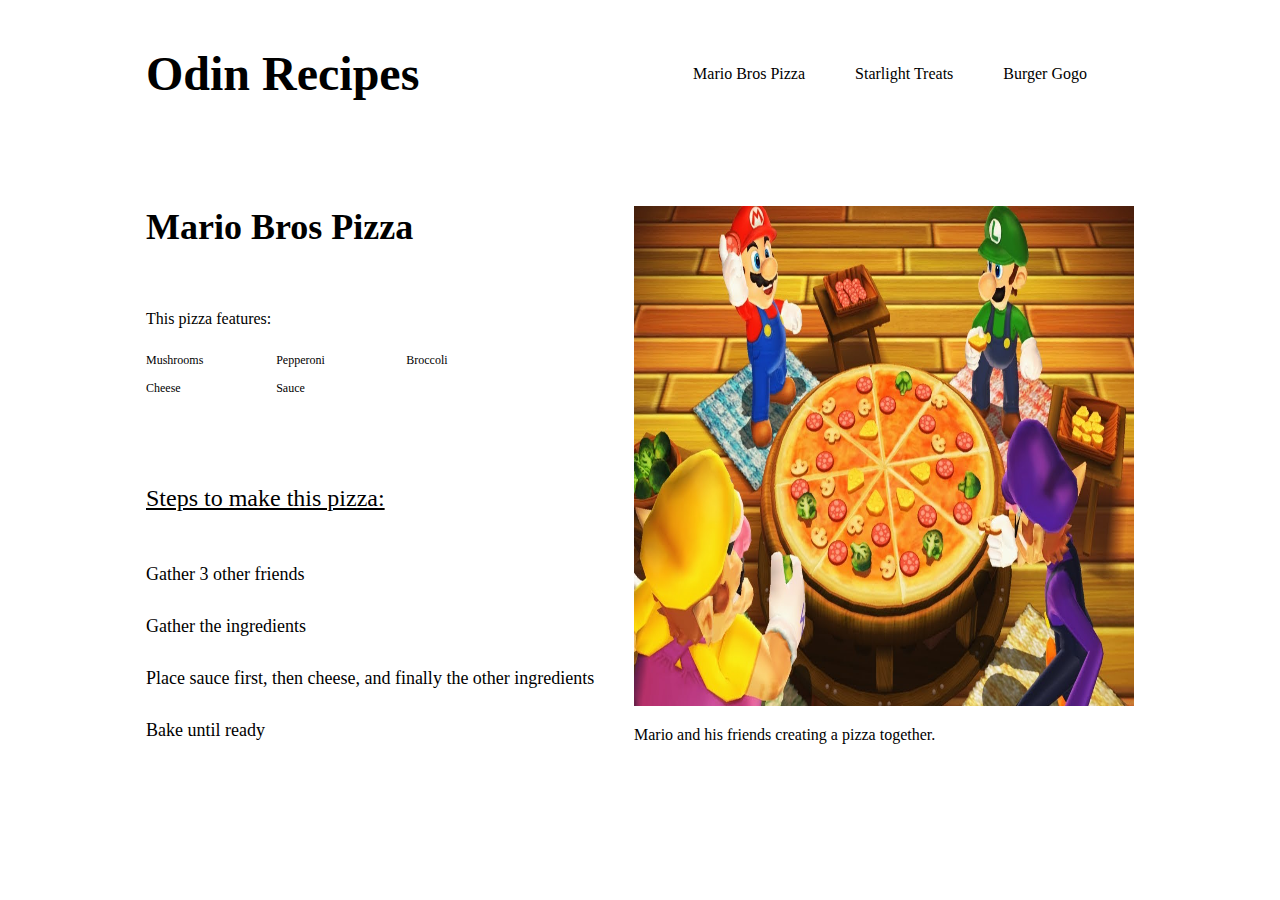
<file: recipes/mario_bros_pizza.html>
<!DOCTYPE html>
<html lang="en">
  <head>
    <meta charset="UTF-8">
    <meta http-equiv="X-UA-Compatible" content="IE=edge">
    <meta name="viewport" content="width=device-width, initial-scale=1.0">
    
    <link href="../style/recipe-page.css" rel="stylesheet">
    <title>Mario Bros Pizza</title>
  </head>
  <body>
    <header>
      <h1><a href="../index.html">Odin Recipes</a></h1>
      <nav>
        <a href="./mario_bros_pizza.html">Mario Bros Pizza</a>
        <a href="./starlight_treats.html">Starlight Treats</a>
        <a href="./burger_gogo.html">Burger Gogo</a>
      </nav>
    </header>
    <main>
      <section class="col-med">
        <h1>Mario Bros Pizza</h1>
        <p class="featured-text">This pizza features:</p>
        <ul class="featured-list">
          <li>Mushrooms</li>
          <li>Pepperoni</li>
          <li>Broccoli</li>
          <li>Cheese</li>
          <li>Sauce</li>
        </ul>
        <p class="recipe-steps-text">Steps to make this pizza:</p>
        <ul class="recipe-steps-list">
          <li>Gather 3 other friends</li>
          <li>Gather the ingredients</li>
          <li>Place sauce first, then cheese, and finally the other ingredients</li>
          <li>Bake until ready</li>
        </ul>
      </section>
      <section class="col-med">
        <img src="../images/mario-pizza.jpg" alt="Mario and his friends around a pizza">
        <p>Mario and his friends creating a pizza together.</p>
      </section>
    </main>
  </body>
</html>
</file>
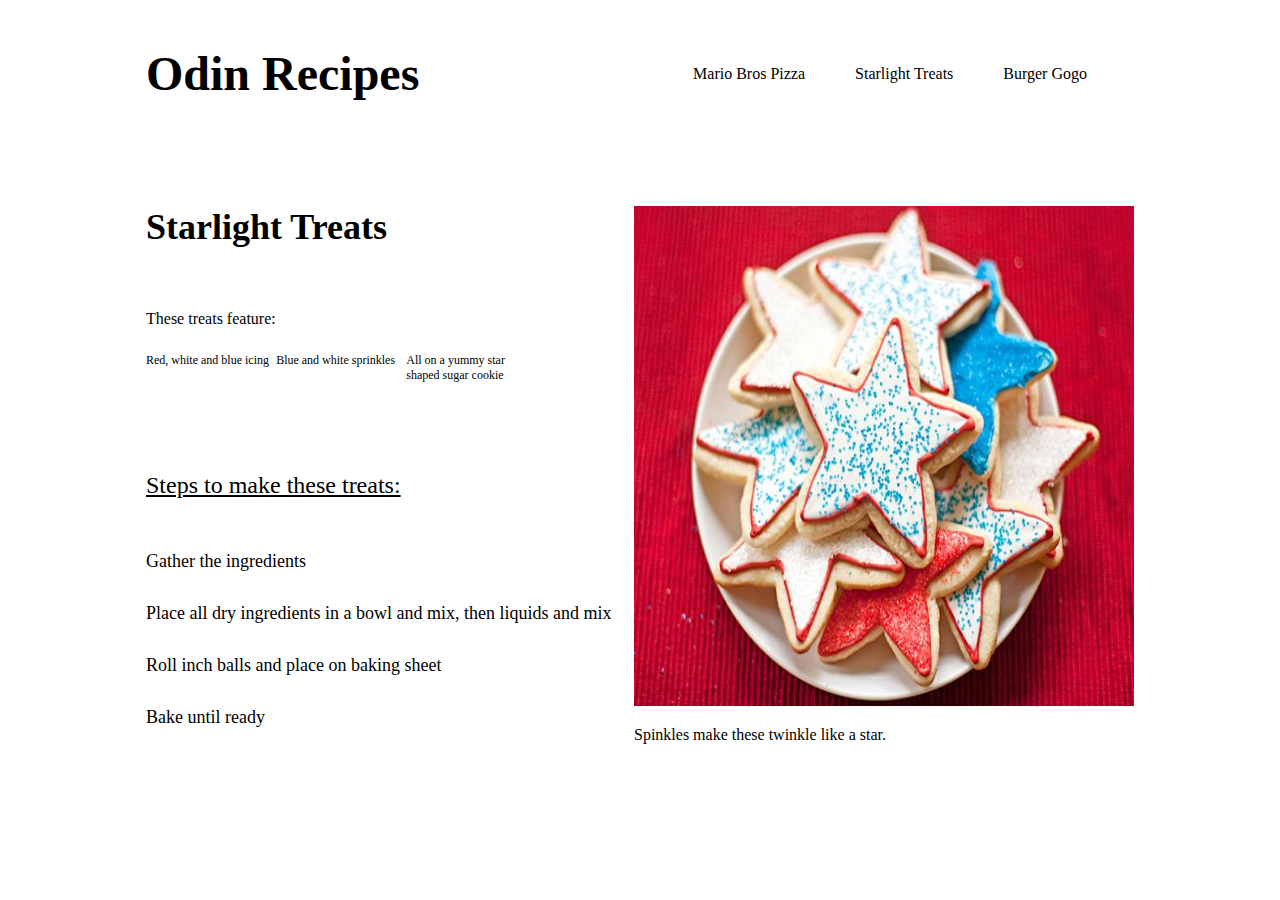
<file: recipes/starlight_treats.html>
<!DOCTYPE html>
<html lang="en">
  <head>
    <meta charset="UTF-8">
    <meta http-equiv="X-UA-Compatible" content="IE=edge">
    <meta name="viewport" content="width=device-width, initial-scale=1.0">

    <link href="../style/recipe-page.css" rel="stylesheet">
    <title>Starlight Treats</title>
  </head>
  <body>
    <header>
      <h1><a href="../index.html">Odin Recipes</a></h1>
      <nav>
        <a href="./mario_bros_pizza.html">Mario Bros Pizza</a>
        <a href="./starlight_treats.html">Starlight Treats</a>
        <a href="./burger_gogo.html">Burger Gogo</a>
      </nav>
    </header>
    <main>
      <section class="col-med">
        <h1>Starlight Treats</h1>
        <p class="featured-text">These treats feature:</p>
        <ul class="featured-list">
          <li>Red, white and blue icing</li>
          <li>Blue and white sprinkles</li>
          <li>All on a yummy star shaped sugar cookie</li>
        </ul>
        <p class="recipe-steps-text">Steps to make these treats:</p>
        <ul class="recipe-steps-list">
          <li>Gather the ingredients</li>
          <li>Place all dry ingredients in a bowl and mix, then liquids and mix</li>
          <li>Roll inch balls and place on baking sheet</li>
          <li>Bake until ready</li>
        </ul>
      </section>
      <section class="col-med">
        <img src="../images/stralight-treats.jpeg" alt="Some yummy space treats">
        <p>Spinkles make these twinkle like a star.</p>
      </section>
    </main>
  </body>
</html>
</file>
<file: style/recipe-page.css>
body {
  margin: 0;
  padding: 0;
}

ul { padding: 0; }

li { list-style: none; }

header {
  display: flex;
  align-items: center;
  margin: 46px 0;
}

header h1 {
  flex-basis: 100%;
  margin: 0 0 0 146px;
  font-size: 48px;
}

header h1 a {
  text-decoration: none;
  color: #000;
}

header nav {
  flex-basis: 100%;
  margin-right: 193px;
  text-align: right;
}

header nav a {
  margin-left: 46px;
  text-decoration: none;
  color: #000;
}

main {
  display: flex;
  margin-top: 105px;
}

main h1 {
  margin: 0;
  font-size: 36px;
}

main img {
  width: 500px;
  height: 500px;
}

.featured-text {
  margin-top: 62px;
  font-size: 16px;
}

.featured-list {
  display: grid;
  grid-template-columns: 1fr 1fr 1fr;
  width: 80%;
  margin-top: 25px;
  font-size: 12px;
}

.featured-list li {
  margin-bottom: 13px;
}

.recipe-steps-text {
  margin-top: 76px;
  font-size: 24px;
  text-decoration: underline;
}

.recipe-steps-list {
  margin-top: 52px;
  font-size: 18px;
}

.recipe-steps-list li {
  margin-top: 31px;
}

.col-med { width: 50%; }

.col-med:nth-child(1) {
  margin-left: 146px;
}

.col-med:nth-child(2) {
  margin-right: 146px;
}
</file>
